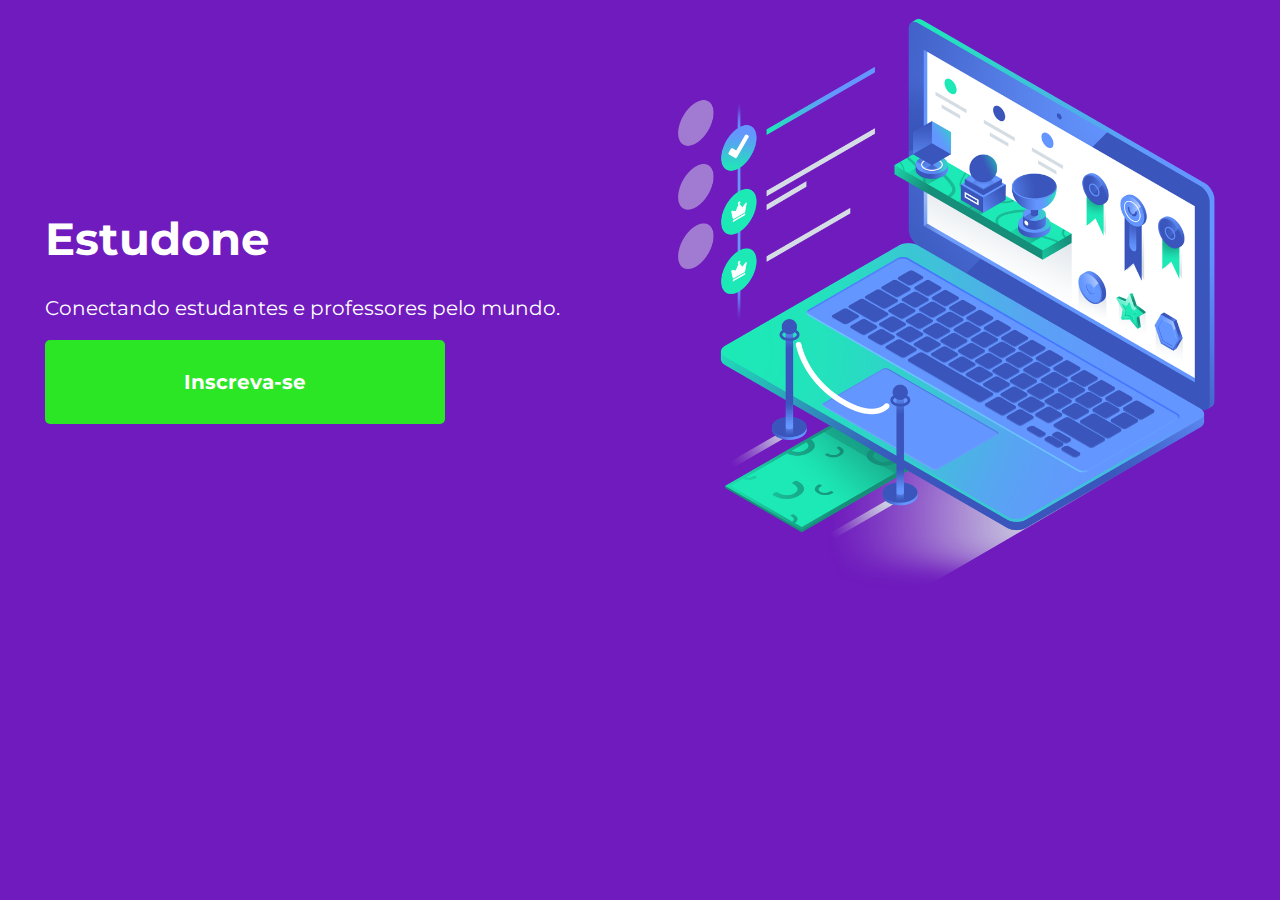
<file: index.html>
<!DOCTYPE html>
<html lang="en">
<head>
    <meta charset="UTF-8">
    <meta name="viewport" content="width=device-width, initial-scale=1.0">
    <link rel="stylesheet" href="styles/style.css"/>
    <link rel="stylesheet" href="https://fonts.googleapis.com/css2?family=Montserrat">
    <title>Estudone</title>
</head>
<body>
    <div class="flex-container">
        <div class="text">
            <h1 id="title">Estudone</h1>
            <p>Conectando estudantes e professores pelo mundo.</p>
            <a href="pages/signup.html">
                <h1>Inscreva-se</h1>
            </a>
        </div>
        <div class='image'>
            <img id="notebook" src="img/notebook.png" alt="Notebook Isometric Image.">
        </div>
    </div>
</body>
</html>
</file>
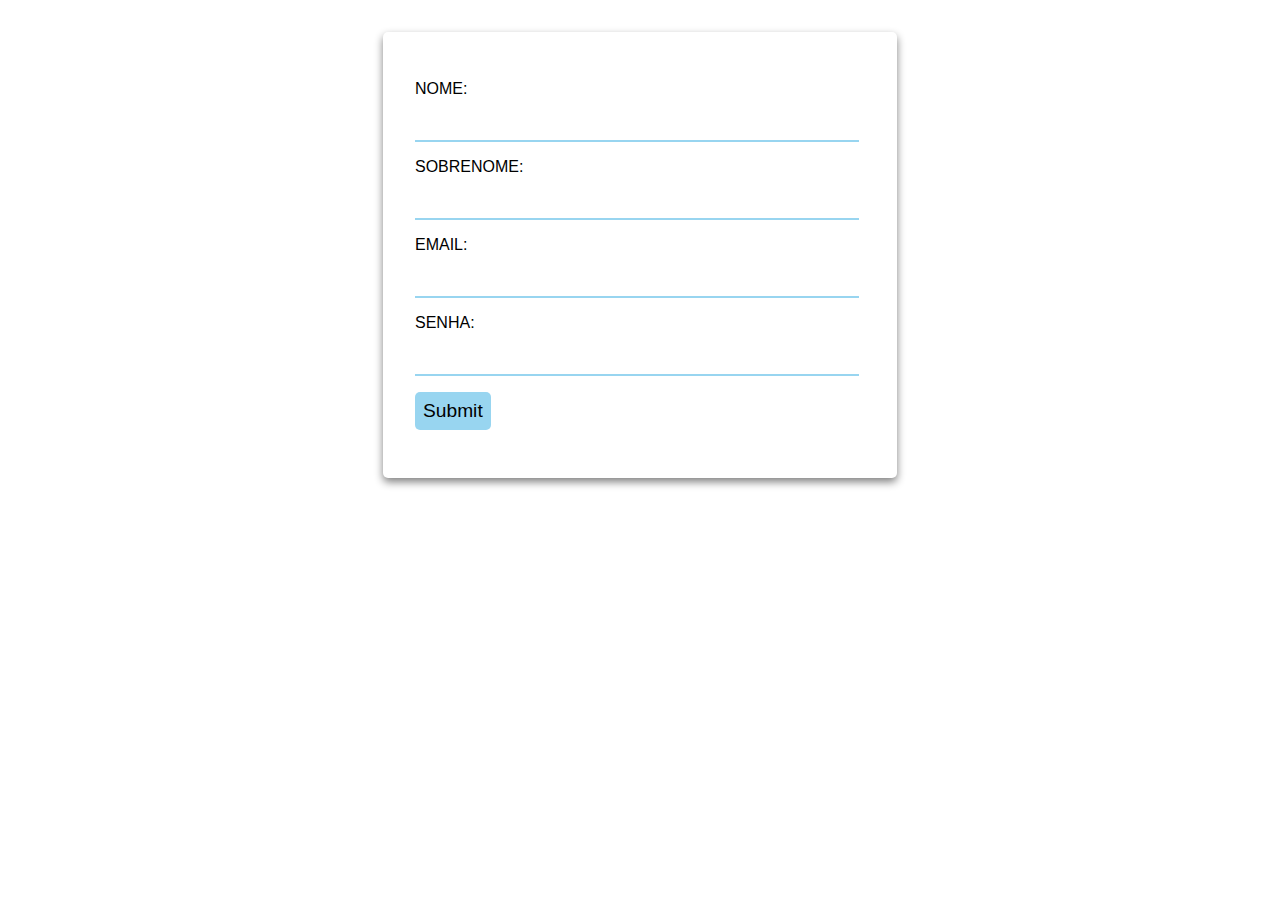
<file: pages/signup.html>
<!DOCTYPE html>
<html lang="en">
<head>
    <meta charset="UTF-8">
    <meta name="viewport" content="width=device-width, initial-scale=1.0">
    <link rel="stylesheet" href="../styles/signup.css"/>
    <title>Sign up</title>
</head>
<body>
    <form class="submission-form">

        <label for="first-name">Nome:</label>
        <input type="text">

        <label for="last-name">Sobrenome:</label>
        <input type="text">

        <label for="email">Email:</label>
        <input type="email">

        <label for="password">Senha:</label>
        <input type="password">
        
        <input type="submit" value="Submit" id="submit-btn">

    </form>
</body>
</html>
</file>
<file: styles/style.css>
body{
    background-color: rgb(111, 27, 190);
    font-size: 62.5%;
    color: white;
    font-family: 'Montserrat';
}

.flex-container{
    display: flex;
    flex-flow: row wrap-reverse;
    justify-content: space-around;
}

.image{
    max-width: 60em;
}

img{
    max-width: 100%;
    height: auto;
    width: auto\9;
}


.text{
    position: relative;
    align-self: center;
}

a{
    text-decoration: none;
}

a > h1{
    border: none;
    background-color: rgb(42, 230, 36);
    width: 20em;
    color: white;
    font-family: 'Montserrat';
    text-align: center;
    padding: 1.5em 0em;
    border-radius: 5px;
    transition-duration: 0.4s;
}

a>h1:hover{
    background-color: darkmagenta;
}


p{
    font-size: 2em;
}

div > h1{
    font-size: 4.5em;
}
</file>
<file: styles/signup.css>
body{
    font-family: sans-serif;
}

.submission-form{
    max-width: 450px;
    border-radius: 5px;
    box-shadow: 0 4px 8px 0 grey;
    margin: 2rem auto;
    padding: 2rem;
}

label{
    display: block;
    padding: 1rem 0 .25rem;
    text-transform: uppercase;
}
input{
    display: block;
    border: none;
    border-bottom: 2px solid #98D5F0;
    width: 95%;
    padding: .5rem;
    font-size: 1.2rem;
    transition-duration: 0.2s;
}

input:focus{
    outline: none;
    border-bottom: 2px solid #3EA9D6;
}

#submit-btn{
    padding: .5rem;
    margin: 1rem 0;
    width: auto;
    border: none;
    border-radius: 5px;
    color: black;
    background: #98D5F0;
    cursor: pointer;
}

#submit-btn:hover{
    background: #3EA9D6;
}
</file>
